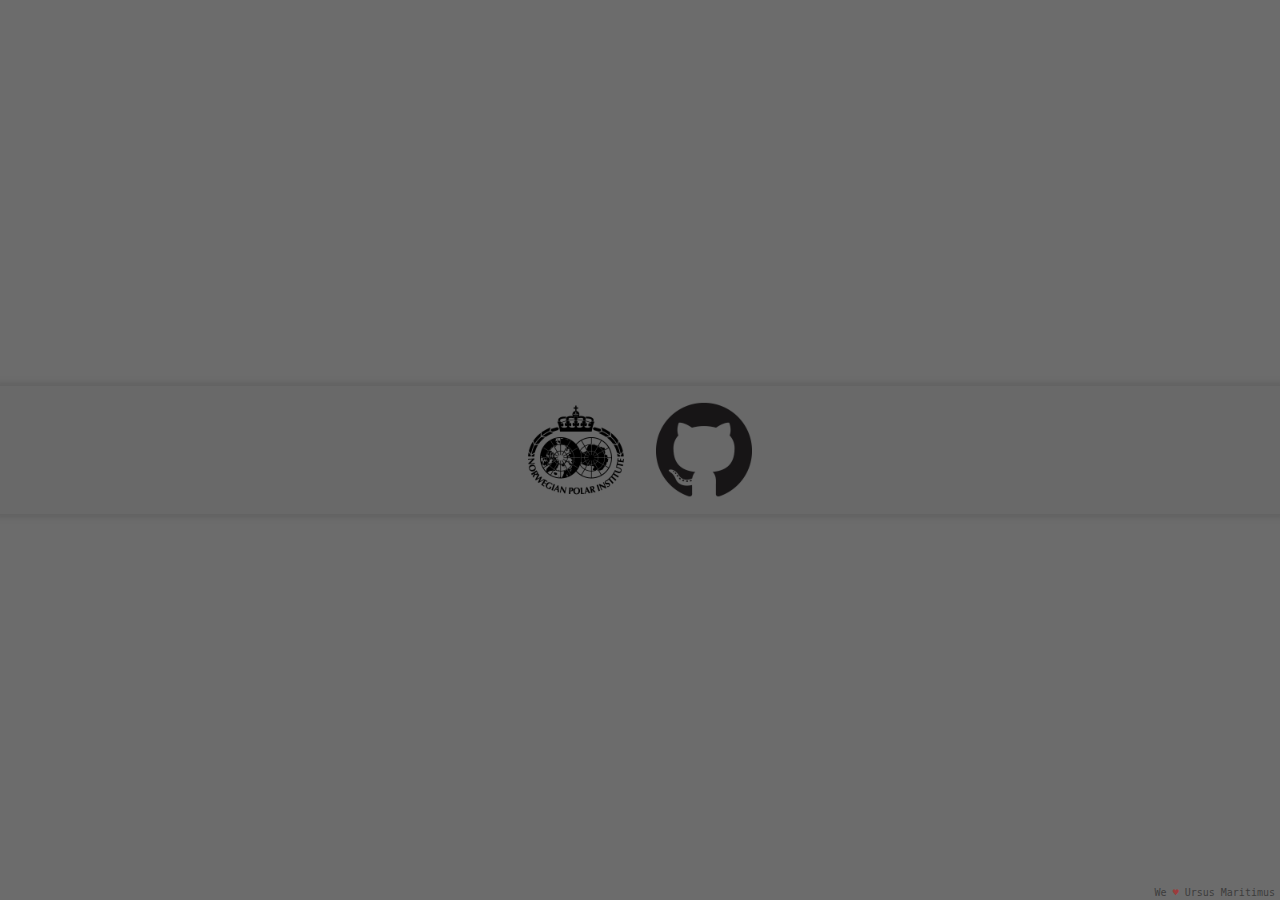
<file: index.html>
<!DOCTYPE html>
<html>
	<head>
		<meta charset="UTF-8" />
		<link rel="stylesheet" href="css/november.css" />
		<script src="js/love.js"></script>
	</head>
	<body>
		<nav>
			<a class="npolar" title="Visit our Homepage" href="http://npolar.no/">NPolar</a>
			<a class="github" title="Fork us on GitHub" href="https://github.com/npolar/">GitHub</a>
		</nav>
		
		<span id="tagline" title="...we are passionate people!"></span>
		
		<script>
			var love = new love('tagline', {
				list: [
					{ title: 'Ursus Maritimus', href: 'https://en.wikipedia.org/wiki/Polar_bear' },
					{ title: 'Open-Source', href: 'https://en.wikipedia.org/wiki/Open-source_software' },
					{ title: 'C<sub>8</sub>H<sub>10</sub>N<sub>4</sub>O<sub>2</sub>', href: 'https://en.wikipedia.org/wiki/Caffeine' }
				]
			});
			
			love.start();
		</script>
	</body>
</html>
</file>
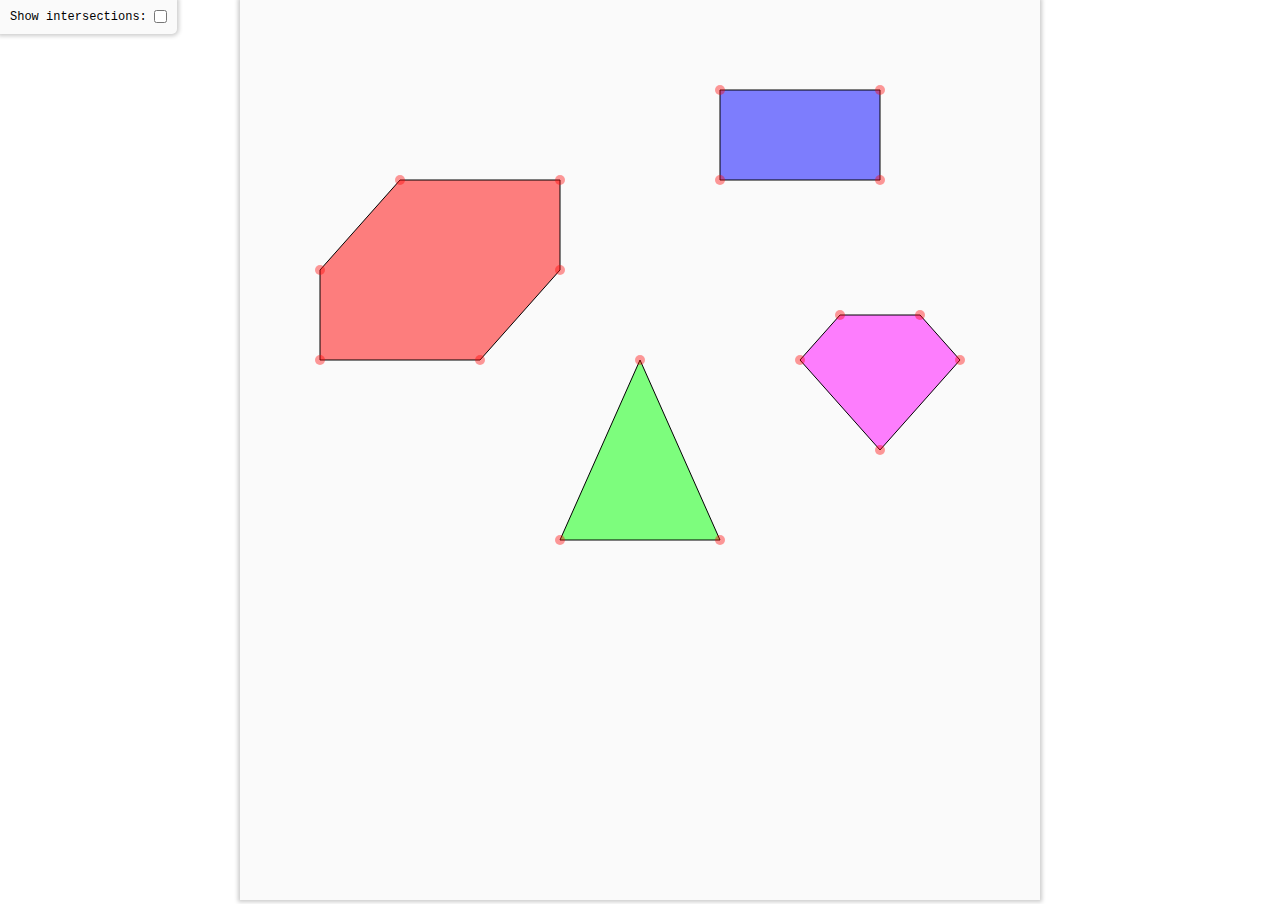
<file: collision.html>
<!DOCTYPE html>
<html>
    <head>
        <meta charset="UTF-8" />
        <style>
            *
            {
                margin: 0;
                padding: 0;
            }
            
            body
            {
                overflow: hidden;
            }
            
            #options
            {
                background: #fafafa;
                box-shadow: 0 0 4px 2px #ccc;
                border-bottom-right-radius: 5px;
                font-family: monospace;
                font-size: 12px;
                padding: 10px;
                position: absolute;
            }
            
            #options input
            {
                vertical-align: middle;
            }
            
            #container
            {
                background: #fafafa;
                box-shadow: 0 0 4px 2px #ccc;
                box-sizing: border-box;
                height: 100%;
                left: 50%;
                margin: 0 auto auto -400px;
                position: absolute;
                width: 800px;
            }
            
            #container canvas
            {
                height: 100%;
                width: 100%;
            }
        </style>
    </head>
    
    <body>
        <form id="options">
            <label>Show intersections:</label>
            <input type="checkbox" id="showIntersections" onchange="optionSet(this)" />
        </form>
        
        <div id="container" title="Protip: Right-click to save your awesome art as a picture!">
            <canvas id="canvas"></canvas>
        </div>
        
        <script>
            var options = {
                showIntersections: !!(document.getElementById('showIntersections').checked)
            };
            
            function optionSet(elem) {
                options[elem.id] = elem.checked;
                poly.draw();
            }
            
            var PolyTest = function(canvasElement) {
                this.element = (typeof canvasElement == 'string' ? document.getElementById(canvasElement) : canvasElement) || null;
                this.context = (this.element ? this.element.getContext('2d') : null);
                this.height = (this.element ? (this.element.height = this.element.offsetHeight) : 0);
                this.mouse = { buttons: [], position: new PolyTest.Vertex(0, 0) };
                this.polygons = [];
                this.width = (this.element ? (this.element.width = this.element.offsetWidth) : 0);
                
                if(this.element && this.context) {
                    var self = this;
                    
                    this.element.addEventListener('mousemove', function(e) {
                        self.onMouseMove({
                            buttons: self.mouse.buttons,
                            x: e.layerX / self.width,
                            y: e.layerY / self.height
                        });
                    });
                    
                    this.element.addEventListener('mousedown', function(e) {
                        if(self.mouse.buttons.indexOf(e.button) == -1) {
                            self.mouse.buttons.push(e.button);
                        }
                        
                        self.onMouseDown({
                            button: e.button,
                            x: e.layerX / self.width,
                            y: e.layerY / self.height
                        });
                    });
                    
                    this.element.addEventListener('mouseup', function(e) {
                        var buttonIndex = self.mouse.buttons.indexOf(e.button);
                        
                        if(buttonIndex != -1) {
                            self.mouse.buttons.splice(buttonIndex, 1);
                        }
                        
                        self.onMouseUp({
                            button: e.button,
                            x: e.layerX / self.width,
                            y: e.layerY / self.height
                        });
                    });
                }
            };
            
            PolyTest.prototype = {
                addPolygon: function(polygon) {
                    if(polygon instanceof PolyTest.Polygon) {
                        polygon.parent = this;
                        this.polygons.push(polygon);
                        return polygon;
                    } else if(typeof polygon == 'object') {
                        var poly = new PolyTest.Polygon(polygon, this);
                        this.polygons.push(poly);
                        return poly;
                    }
                    
                    console.error('Object is not a valid Polygon', polygon);
                    return null;
                },
                draw: function() {
                    if(this.context instanceof CanvasRenderingContext2D) {
                        this.context.clearRect(0, 0, this.width, this.height);
                        
                        var intersections = [];
                        
                        for(var p in this.polygons) {
                            this.polygons[p].draw();
                            
                            var polyIntersections = this.polygons[p].intersections();
                            for(var pi in polyIntersections) {
                                intersections.push(polyIntersections[pi]);
                            }
                        }
                        
                        if(options.showIntersections) {
                            for(var i in intersections) {
                                if(intersections[i] instanceof PolyTest.Vertex) {
                                    var x = (this.width / 1.0) * intersections[i].x,
                                        y = (this.height / 1.0) * intersections[i].y;
                                        
                                    this.context.beginPath();
                                    this.context.fillStyle = 'rgba(255, 255, 0, 0.8)';
                                    this.context.arc(x, y, 5, 0, 2 * Math.PI);
                                    this.context.fill();
                                }
                            }
                        }
                    }
                },
                onMouseDown: function(event) {
                    for(var p in this.polygons) {
                        this.polygons[p].onMouseDown(event);
                    }
                },
                onMouseMove: function(event) {
                    this.mouse.position.x = event.x;
                    this.mouse.position.y = event.y;
                    
                    for(var p in this.polygons) {
                        this.polygons[p].onMouseMove(event);
                        
                        if(this.polygons[p].moving) {
                            for(var q in this.polygons) {
                                if(q != p) {
                                    this.polygons[p].removeCollision(this.polygons[q]);
                                    this.polygons[q].removeCollision(this.polygons[p]);
                                    
                                    if(this.polygons[p].intersects(this.polygons[q])) {
                                        this.polygons[p].addCollision(this.polygons[q]);
                                        this.polygons[q].addCollision(this.polygons[p]);
                                    }
                                }
                            }
                        }
                    }
                },
                onMouseUp: function(event) {
                    for(var p in this.polygons) {
                        this.polygons[p].onMouseUp(event);
                    }
                },
                removePolygon: function(index) {
                    if(index < this.polygons.length) {
                        this.polygons.splice(index, 1);
                    } else {
                        console.error('Polygon index out of range for removal', index);
                    }
                }
            };
            
            PolyTest.Vertex = function(x, y) {
                this.hover = false;
                this.x = (x || 0.0);
                this.y = (y || 0.0);
            };
            
            PolyTest.Vertex.prototype = {
                contains: function(x, y, xrad, yrad) {
                    return (x >= this.x - xrad && x <= this.x + xrad && y >= this.y - yrad && y <= this.y + yrad);
                },
                intersects: function(segment) {
                    if(segment instanceof PolyTest.Segment) {
                        return ((segment.b.x <= Math.max(segment.a.x, this.x) && segment.b.x >= Math.min(segment.a.x, this.x)) &&
                                (segment.b.y <= Math.max(segment.a.y, this.y) && segment.b.y >= Math.min(segment.a.y, this.y)));
                    }
                    
                    return false;
                }
            };
            
            PolyTest.Segment = function(a, b) {
                this.a = new PolyTest.Vertex();
                this.b = new PolyTest.Vertex();
                
                if(a instanceof PolyTest.Vertex && b instanceof PolyTest.Vertex) {
                    this.a = a;
                    this.b = b;
                }
            };
            
            PolyTest.Segment.prototype = {
                direction: function(point) {
                    var dir = (((this.b.y - this.a.y) * (point.x - this.b.x)) - ((this.b.x - this.a.x) * (point.y - this.b.y)));
                    
                    // 0: Colinear, 1: Clockwise, -1: Counter-Clockwise
                    return (dir > 0 ? 1 : (dir < 0 ? -1 : 0));
                },
                intersects: function(segment) {
                    if(segment instanceof PolyTest.Segment) {
                        var aba = this.direction(segment.a),
                            abb = this.direction(segment.b),
                            baa = segment.direction(this.a),
                            bab = segment.direction(this.b);
                            
                        if(aba !== abb && baa !== bab) {
                            return true;
                        }
                    }
                    
                    return false;
                },
                intersection: function(segment) {
                    if(segment instanceof PolyTest.Segment) {
                        // Warning: Divide by zero?
                        
                        var a = { x: this.b.x - this.a.x, y: this.b.y - this.a.y },
                            b = { x: segment.b.x -segment.a.x, y: segment.b.y - segment.a.y },
                            s = (-a.y * (this.a.x - segment.a.x) + a.x * (this.a.y - segment.a.y)) / (-b.x * a.y + a.x * b.y),
                            t = ( b.x * (this.a.y - segment.a.y) - b.y * (this.a.x - segment.a.x)) / (-b.x * a.y + a.x * b.y);
                            
                        if(s >= 0.0 && s <= 1.0 && t >= 0.0 && t <= 1.0) {
                            return (new PolyTest.Vertex(this.a.x + (t * a.x), this.a.y + (t * a.y)));
                        }
                    }
                    
                    return null;
                }
            };
            
            PolyTest.Polygon = function(params, parent) {
                params = (typeof params == 'object' ? params : null);
                
                this.fillColor = (params.fillColor || 'rgba(0, 0, 0, 0.5)');
                this.fillCollisionColor = (params.fillCollisionColor || 'rgba(128, 128, 128, 0.5)');
                this.parent = (parent || params.parent || null);
                this.pointColor = (params.pointColor || 'rgba(255, 0, 0, 0.4)');
                this.pointHoverColor = (params.pointHoverColor || 'rgba(255, 0, 0, 0.8)');
                this.pointSize = (params.pointSize || 5);
                this.strokeColor = (params.strokeColor || 'rgba(0, 0, 0, 1.0)');
                this.strokeWidth = (params.strokeWidth || 1);
                this.vertices = (params.vertices instanceof Array ? params.vertices : []);
                
                this.bounding = { min: { x: Number.MAX_VALUE, y: Number.MAX_VALUE }, max: { x: -Number.MAX_VALUE, y: -Number.MAX_VALUE } };
                this.collisions = [];
                this.colliding = false;
                this.moving = false;
                
                for(var v in this.vertices) {
                    if(!(this.vertices[v] instanceof PolyTest.Vertex)) {
                        if(!isNaN(Number(this.vertices[v].x)) && !isNaN(Number(this.vertices[v].y))) {
                            this.vertices[v] = new PolyTest.Vertex(this.vertices[v].x, this.vertices[v].y);
                        } else {
                            console.error('Object is not a valid Vertex', this.vertices[v], 'index ' + v);
                        }
                    }
                    
                    this.bounding.min.x = Math.min(this.bounding.min.x, this.vertices[v].x);
                    this.bounding.min.y = Math.min(this.bounding.min.y, this.vertices[v].y);
                    this.bounding.max.x = Math.max(this.bounding.max.x, this.vertices[v].x);
                    this.bounding.max.y = Math.max(this.bounding.max.y, this.vertices[v].y);
                }
            };
            
            PolyTest.Polygon.prototype = {
                addCollision: function(object) {
                    var collisionIndex = this.collisions.indexOf(object);
                    
                    if(collisionIndex == -1) {
                        this.collisions.push(object);
                    }
                },
                contains: function(vertex) {
                    var inside = false;
                    
                    if(vertex instanceof PolyTest.Vertex) {
                        for(var i = 0, j = this.vertices.length - 1; i < this.vertices.length; j = i++) {
                            if(((this.vertices[i].y > vertex.y) != (this.vertices[j].y > vertex.y)) && (vertex.x < (this.vertices[j].x - this.vertices[i].x) * (vertex.y - this.vertices[i].y) / (this.vertices[j].y - this.vertices[i].y) + this.vertices[i].x)) {
                                inside = !inside;
                            }
                        }
                    }
                    
                    return inside;
                },
                draw: function() {
                    if(this.parent instanceof PolyTest) {
                        if(this.parent.context instanceof CanvasRenderingContext2D) {
                            if(this.vertices.length >= 3) {
                                var first = {
                                    x: (this.parent.width / 1.0) * this.vertices[0].x,
                                    y: (this.parent.height / 1.0) * this.vertices[0].y
                                }, v, x, y;
                                
                                this.parent.context.beginPath();
                                this.parent.context.fillStyle = (this.collisions.length ? this.fillCollisionColor : this.fillColor);
                                this.parent.context.strokeStyle = this.strokeColor;
                                this.parent.context.lineWidth = this.strokeWidth;
                                this.parent.context.moveTo(first.x, first.y);
                                
                                for(v = 1; v < this.vertices.length; ++v) {
                                    x = (this.parent.width / 1.0) * this.vertices[v].x;
                                    y = (this.parent.height / 1.0) * this.vertices[v].y;
                                        
                                    this.parent.context.lineTo(x, y);
                                }
                                
                                this.parent.context.lineTo(first.x, first.y);
                                this.parent.context.fill();
                                this.parent.context.stroke();
                                
                                for(v = 0; v < this.vertices.length; ++v) {
                                    x = (this.parent.width / 1.0) * this.vertices[v].x;
                                    y = (this.parent.height / 1.0) * this.vertices[v].y;
                                    
                                    this.parent.context.beginPath();
                                    this.parent.context.fillStyle = (this.vertices[v].hover ? this.pointHoverColor : this.pointColor);
                                    this.parent.context.arc(x, y, this.pointSize, 0, 2 * Math.PI);
                                    this.parent.context.fill();
                                }
                            }
                        } 
                    }
                },
                intersects: function(polygon) {
                    if(polygon instanceof PolyTest.Polygon) {
                        this.removeCollision(polygon);
                        polygon.removeCollision(this);
                        
                        for(var v in this.vertices) {
                            if(polygon.contains(this.vertices[v])) {
                                this.addCollision(polygon);
                                polygon.addCollision(this);
                                return true;
                            }
                        }
                        
                        for(var va = 0; va < this.vertices.length; ++va) {
                            var sa = new PolyTest.Segment(this.vertices[va], this.vertices[(va >= this.vertices.length - 1) ? 0 : va + 1]);
                            
                            for(var vb = 0; vb < polygon.vertices.length; ++vb) {
                                var sb = new PolyTest.Segment(polygon.vertices[vb], polygon.vertices[(vb >= polygon.vertices.length - 1) ? 0 : vb + 1]);
                                    
                                if(sa.intersects(sb)) {
                                    return true;
                                }
                            }
                        }
                    }
                    
                    return false;
                },
                intersections: function() {
                    var intersections = [];
                    
                    for(var c in this.collisions) {
                        if(this.collisions[c] instanceof PolyTest.Polygon) {
                            for(var va = 0; va < this.vertices.length; ++va) {
                                var sa = new PolyTest.Segment(this.vertices[va], this.vertices[(va >= this.vertices.length - 1) ? 0 : va + 1]),
                                    polygon = this.collisions[c];
                                
                                for(var vb = 0; vb < polygon.vertices.length; ++vb) {
                                    var sb = new PolyTest.Segment(polygon.vertices[vb], polygon.vertices[(vb >= polygon.vertices.length - 1) ? 0 : vb + 1]),
                                        intersection = sa.intersection(sb);
                                        
                                    if(intersection) {
                                        intersections.push(intersection);
                                    }
                                }
                            }
                        }
                    }
                    
                    return intersections;
                },
                onMouseDown: function(event) {
                    if(event.button === 0) {
                        for(var v in this.vertices) {
                            if(this.vertices[v].hover) {
                                this.vertices[v].drag = { x: event.x, y: event.y };
                                this.moving = true;
                            }
                        }
                    }
                },
                onMouseMove: function(event) {
                    for(var v in this.vertices) {
                        var vertHover = this.vertices[v].contains(event.x, event.y, (1.0 / this.parent.width) * this.pointSize, (1.0 / this.parent.height) * this.pointSize);
                        
                        if(this.vertices[v].drag) {
                            this.vertices[v].x = event.x;
                            this.vertices[v].y = event.y;
                        } else if(this.vertices[v].hover != vertHover) {
                            this.vertices[v].hover = vertHover;
                        }
                    }
                    
                    this.parent.draw();
                },
                onMouseUp: function(event) {
                    if(event.button === 0) {
                        for(var v in this.vertices) {
                            if(this.vertices[v].drag) {
                                this.vertices[v].drag = null;
                                this.moving = false;
                            }
                        }
                    }
                },
                removeCollision: function(object) {
                    var collisionIndex = this.collisions.indexOf(object);
                    
                    if(collisionIndex != -1) {
                        this.collisions.splice(collisionIndex, 1);
                    }
                }
            };
            
            var poly = new PolyTest('canvas');
            
            poly.addPolygon({
                fillColor: 'rgba(255, 0, 0, 0.5)',
                fillCollisionColor: 'rgba(128, 0, 0, 0.5)',
                vertices: [{ x: 0.2, y: 0.2 }, { x: 0.4, y: 0.2 }, { x: 0.4, y: 0.3}, { x: 0.3, y: 0.4 }, { x: 0.1, y: 0.4 }, { x: 0.1, y: 0.3 }]
            });
            
            poly.addPolygon({
                fillColor: 'rgba(0, 0, 255, 0.5)',
                fillCollisionColor: 'rgba(0, 0, 128, 0.5)',
                vertices: [{ x: 0.8, y: 0.1 }, { x: 0.8, y: 0.2 }, { x: 0.6, y: 0.2 }, { x: 0.6, y: 0.1 }]
            });
            
            poly.addPolygon({
                fillColor: 'rgba(0, 255, 0, 0.5)',
                fillCollisionColor: 'rgba(0, 128, 0, 0.5)',
                vertices: [{ x: 0.4, y: 0.6 }, { x: 0.6, y: 0.6 }, { x: 0.5, y: 0.4 }]
            });
            
            poly.addPolygon({
                fillColor: 'rgba(255, 0, 255, 0.5)',
                fillCollisionColor: 'rgba(128, 0, 128, 0.5)',
                vertices: [{ x: 0.7, y: 0.4 }, { x: 0.75, y: 0.35 }, { x: 0.85, y: 0.35 }, { x: 0.9, y: 0.4 }, { x: 0.8, y: 0.5 } ]
            });
            
            poly.draw();
            
        </script>
    </body>
</html>
</file>
<file: css/november.css>
*
{
    margin: 0;
    padding: 0;
}

body
{
    background: #6c6c6c;
}

nav
{
    background: #696969;
    box-shadow: 0 0 4px 4px #636363;
    font-size: 0;
    height: 96px;
    margin-top: -64px;
    padding: 16px 0;
    position: absolute;
    text-align: center;
    top: 50%;
    width: 100%;
}

nav a
{
    background-position: center;
    background-repeat: no-repeat;
    background-size: contain;
    display: inline-block;
    height: 96px;
    margin: 0 16px;
    width: 96px;
}

nav a.npolar
{
    background-image: url('../gfx/npolar-dark.png');
}

nav a.npolar:hover
{
    background-image: url('../gfx/npolar-light.png');
}

nav a.github
{
    background-image: url('../gfx/github-dark.png');
}

nav a.github:hover
{
    background-image: url('../gfx/github-light.png');
}

#tagline
{
    bottom: 2px;
    color: #3c3c3c;
    font-family: monospace;
    font-size: 10px;
    position: absolute;
    right: 5px;
}

#tagline a
{
    color: inherit;
    text-decoration: none;
}

#tagline a:hover
{
    text-decoration: underline;
}

#tagline span
{
    color: #9c3c3c;
}
</file>
